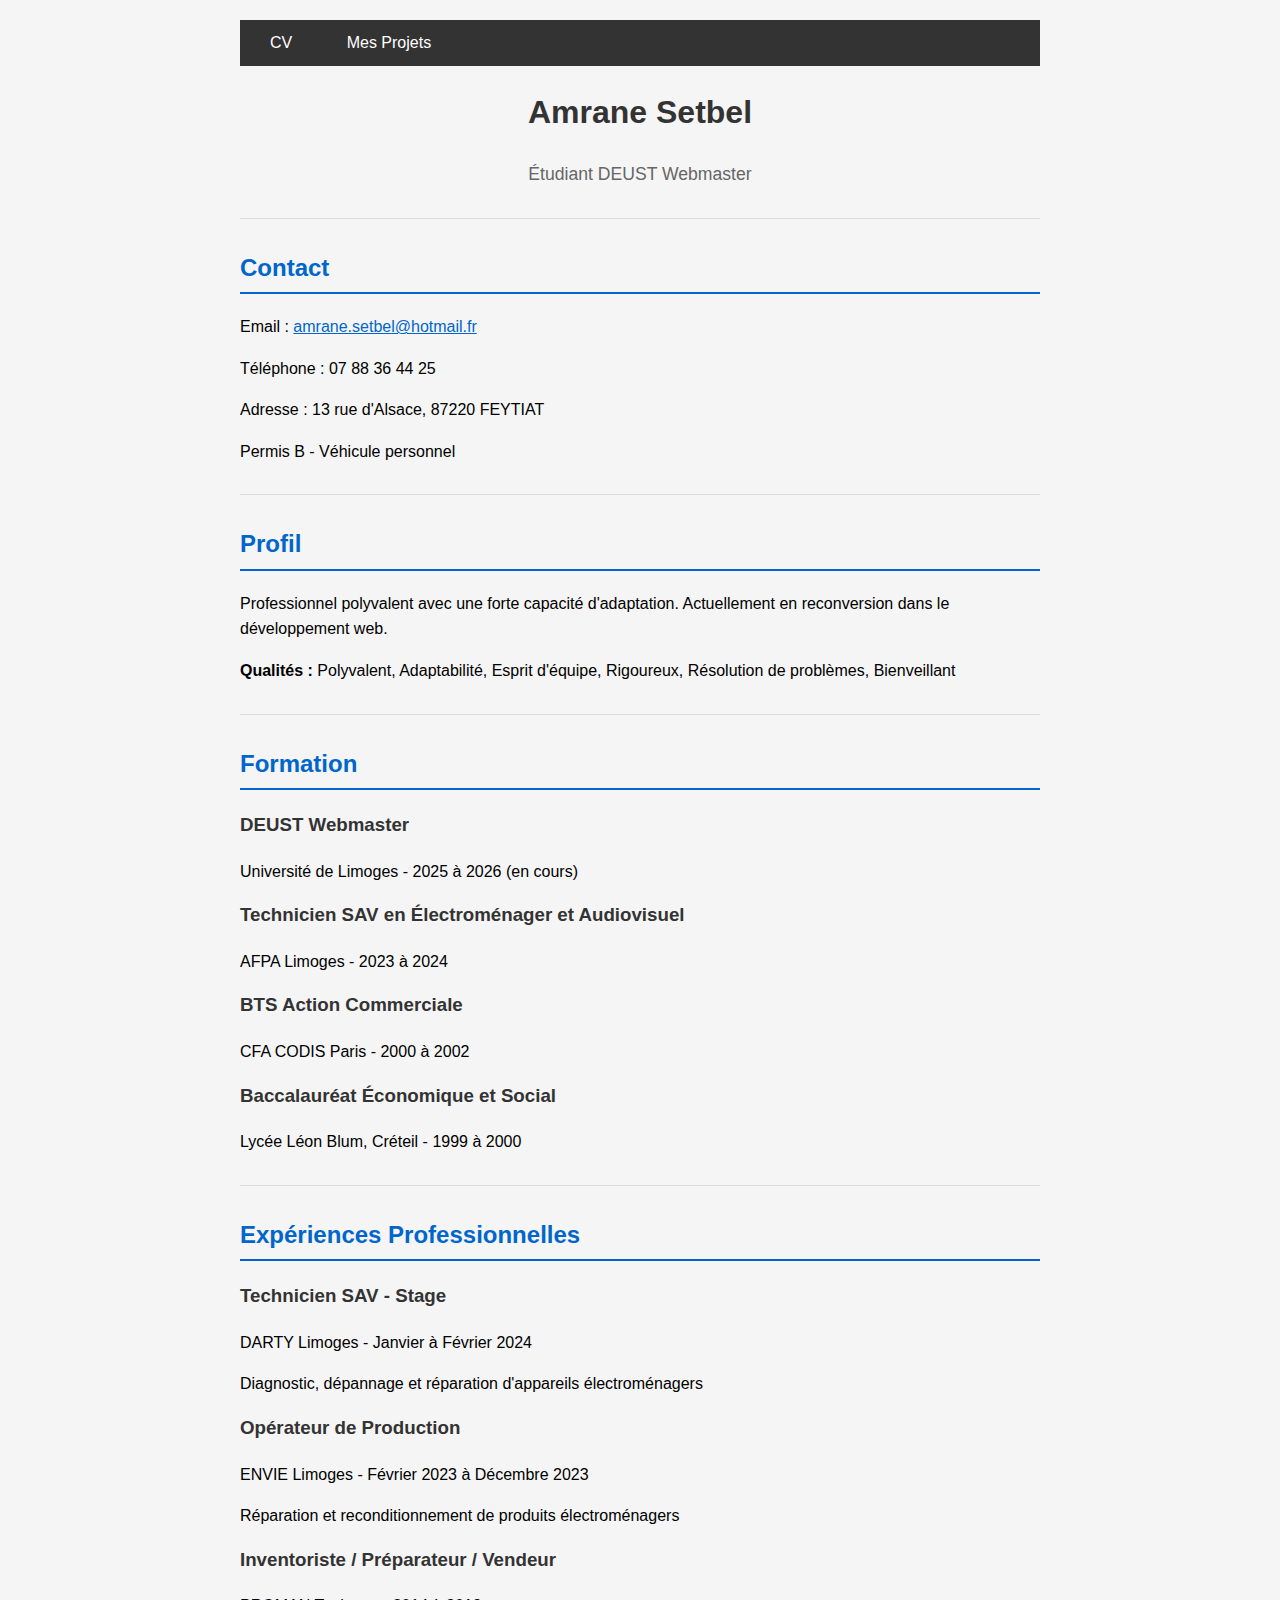
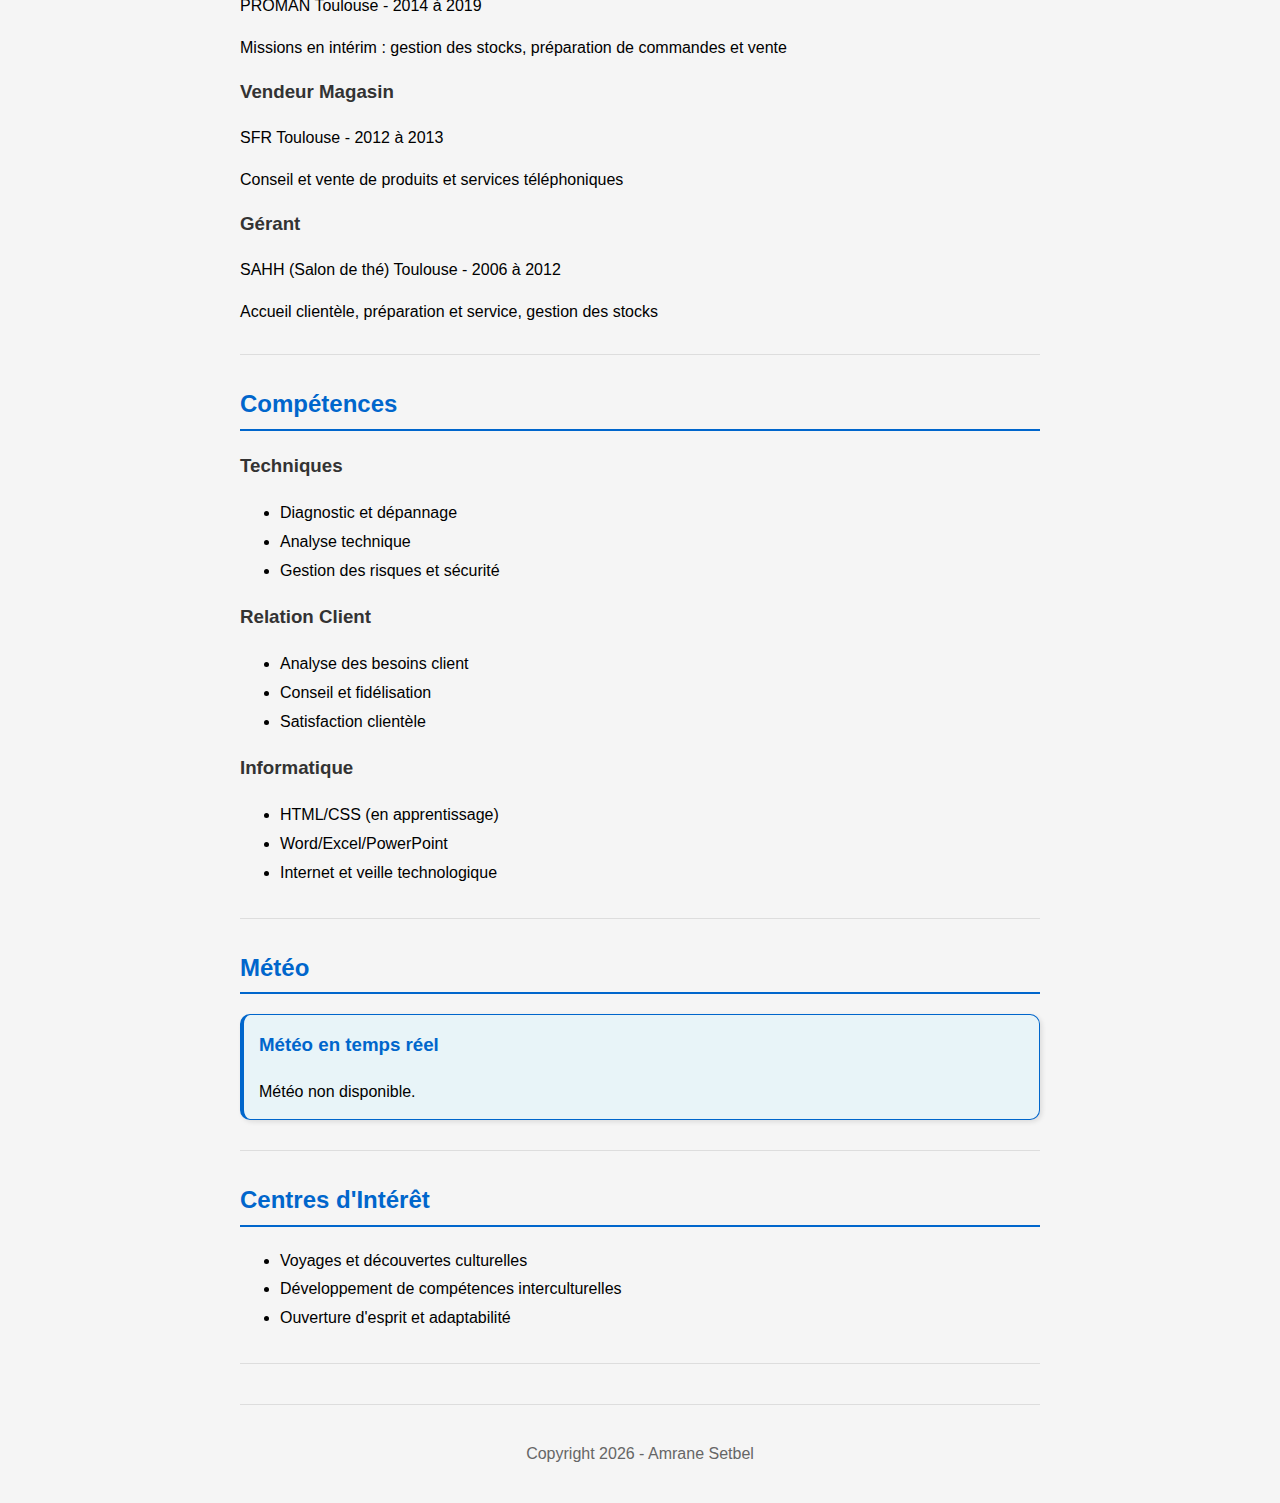
<file: index.html>
<!DOCTYPE html>
<html lang="fr">
<head>
    <meta charset="UTF-8">
    <meta name="viewport" content="width=device-width, initial-scale=1.0">
    <title>Amrane Setbel - CV</title>
    <link rel="stylesheet" href="style.css">
</head>
<body>
    
    <nav>
        <a href="index.html">CV</a>
        <a href="projets.html">Mes Projets</a>
    </nav>

    <h1>Amrane Setbel</h1>
    <p class="sous-titre">Étudiant DEUST Webmaster</p>

    <hr>

    <h2>Contact</h2>
    <p>Email : <a href="mailto:amrane.setbel@hotmail.fr">amrane.setbel@hotmail.fr</a></p>
    <p>Téléphone : 07 88 36 44 25</p>
    <p>Adresse : 13 rue d'Alsace, 87220 FEYTIAT</p>
    <p>Permis B - Véhicule personnel</p>

    <hr>

    <h2>Profil</h2>
    <p>Professionnel polyvalent avec une forte capacité d'adaptation. Actuellement en reconversion dans le développement web.</p>
    <p><strong>Qualités :</strong> Polyvalent, Adaptabilité, Esprit d'équipe, Rigoureux, Résolution de problèmes, Bienveillant</p>

    <hr>

    <h2>Formation</h2>
    
    <h3>DEUST Webmaster</h3>
    <p>Université de Limoges - 2025 à 2026 (en cours)</p>

    <h3>Technicien SAV en Électroménager et Audiovisuel</h3>
    <p>AFPA Limoges - 2023 à 2024</p>

    <h3>BTS Action Commerciale</h3>
    <p>CFA CODIS Paris - 2000 à 2002</p>

    <h3>Baccalauréat Économique et Social</h3>
    <p>Lycée Léon Blum, Créteil - 1999 à 2000</p>

    <hr>

    <h2>Expériences Professionnelles</h2>

    <h3>Technicien SAV - Stage</h3>
    <p>DARTY Limoges - Janvier à Février 2024</p>
    <p>Diagnostic, dépannage et réparation d'appareils électroménagers</p>

    <h3>Opérateur de Production</h3>
    <p>ENVIE Limoges - Février 2023 à Décembre 2023</p>
    <p>Réparation et reconditionnement de produits électroménagers</p>

    <h3>Inventoriste / Préparateur / Vendeur</h3>
    <p>PROMAN Toulouse - 2014 à 2019</p>
    <p>Missions en intérim : gestion des stocks, préparation de commandes et vente</p>

    <h3>Vendeur Magasin</h3>
    <p>SFR Toulouse - 2012 à 2013</p>
    <p>Conseil et vente de produits et services téléphoniques</p>

    <h3>Gérant</h3>
    <p>SAHH (Salon de thé) Toulouse - 2006 à 2012</p>
    <p>Accueil clientèle, préparation et service, gestion des stocks</p>

    <hr>

    <h2>Compétences</h2>

    <h3>Techniques</h3>
    <ul>
        <li>Diagnostic et dépannage</li>
        <li>Analyse technique</li>
        <li>Gestion des risques et sécurité</li>
    </ul>

    <h3>Relation Client</h3>
    <ul>
        <li>Analyse des besoins client</li>
        <li>Conseil et fidélisation</li>
        <li>Satisfaction clientèle</li>
    </ul>

    <h3>Informatique</h3>
    <ul>
        <li>HTML/CSS (en apprentissage)</li>
        <li>Word/Excel/PowerPoint</li>
        <li>Internet et veille technologique</li>
    </ul>

    <hr>

    
<div>
    <h2>Météo</h2>
    <div id="meteo" class="api-container">
    <h3>Météo en temps réel</h3>
    <div id="meteo-data">Chargement de la météo...</div>
</div>

    <hr>

    <h2>Centres d'Intérêt</h2>
    <ul>
        <li>Voyages et découvertes culturelles</li>
        <li>Développement de compétences interculturelles</li>
        <li>Ouverture d'esprit et adaptabilité</li>
    </ul>

    <hr>

    <footer>
        <p>Copyright 2026 - Amrane Setbel</p>
    </footer>

    
  <script>

fetch('https://wttr.in/Feytiat?format=j1')
  .then(response => response.json())
  .then(data => {
    const temp = data.current_condition[0].temp_C;
    const desc = data.current_condition[0].lang_fr[0].value;
    

    document.getElementById('meteo-data').innerHTML = `
      <p><strong>Ville :</strong> Feytiat</p>
      <p><strong>Température :</strong> ${temp}°C</p>
      <p><strong>Ciel :</strong> ${desc}</p>
    `;
  })
  .catch(error => {
    document.getElementById('meteo-data').innerHTML = "Météo non disponible.";
  });
</script>
           
    

</body>
</html>
</file>
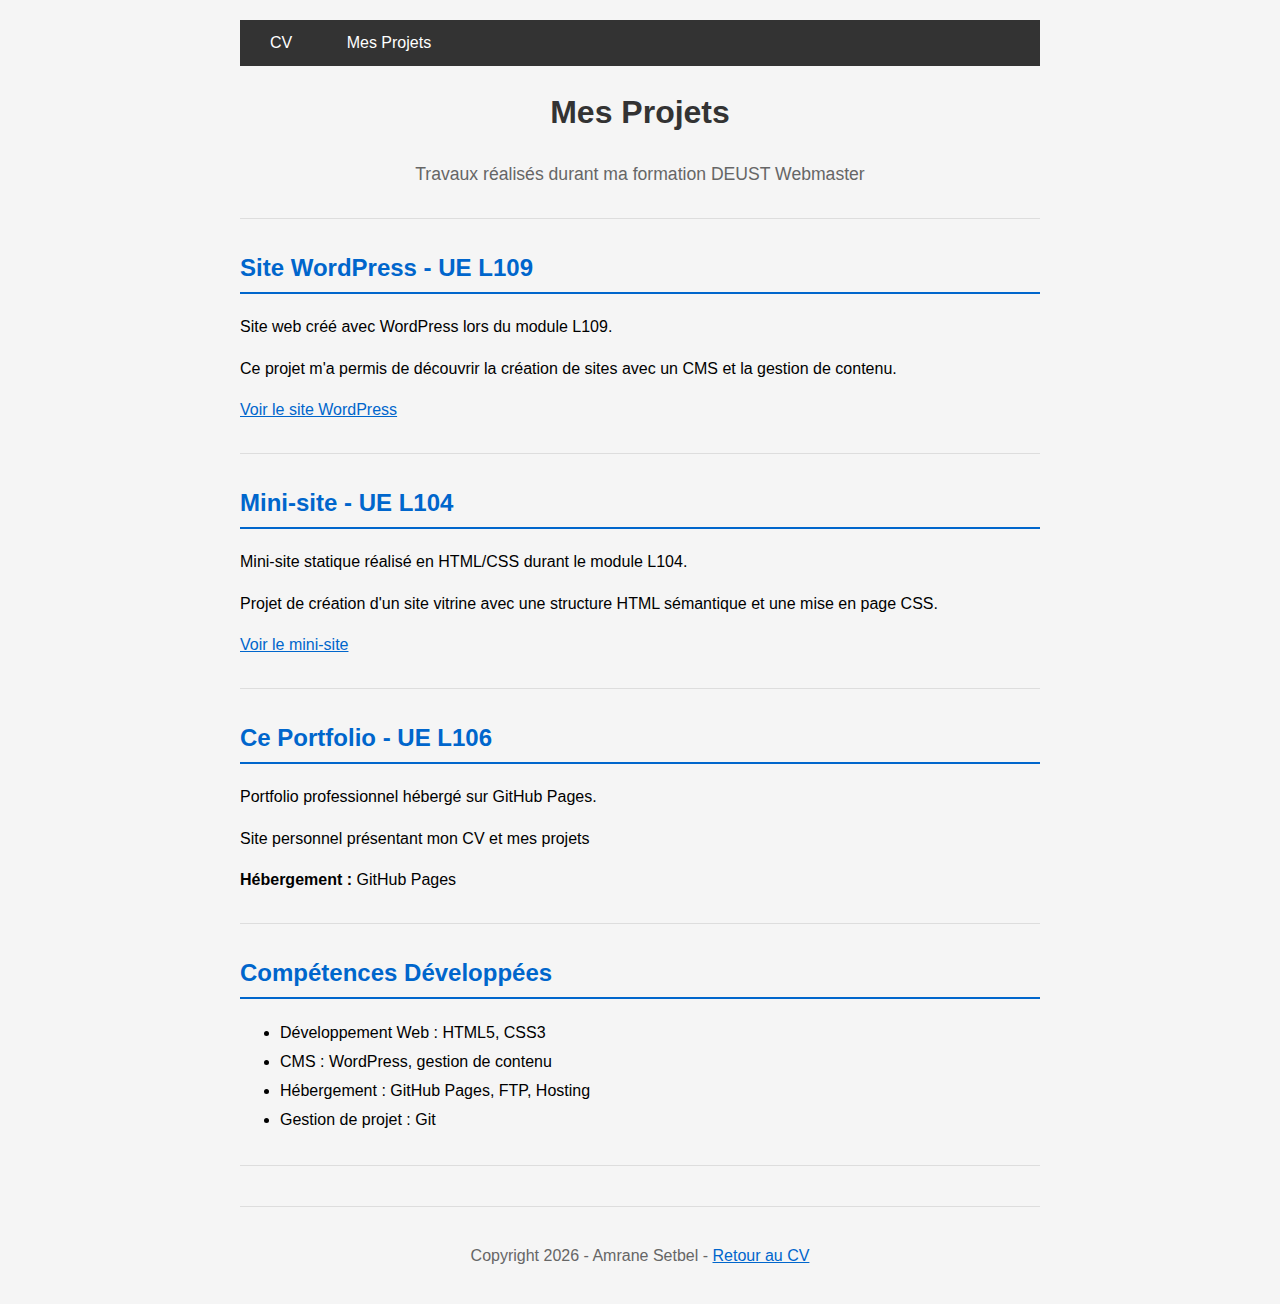
<file: projets.html>
<!DOCTYPE html>
<html lang="fr">
<head>
    <meta charset="UTF-8">
    <title>Mes Projets - Amrane Setbel</title>
    <link rel="stylesheet" href="style.css">
</head>
<body>
    
    <nav>
        <a href="index.html">CV</a>
        <a href="projets.html">Mes Projets</a>
    </nav>

    <h1>Mes Projets</h1>
    <p class="sous-titre">Travaux réalisés durant ma formation DEUST Webmaster</p>

    <hr>

    <h2>Site WordPress - UE L109</h2>
    <p>Site web créé avec WordPress lors du module L109.</p>
    <p>Ce projet m'a permis de découvrir la création de sites avec un CMS et la gestion de contenu.</p>
    <a href="https://setbel1.hosting.unilim.fr/UEL109/" target="_blank">Voir le site WordPress</a>
    

    <hr>

    <h2>Mini-site - UE L104</h2>
    <p>Mini-site statique réalisé en HTML/CSS durant le module L104.</p>
    <p>Projet de création d'un site vitrine avec une structure HTML sémantique et une mise en page CSS.</p>
    <a href="https://setbel1.hosting.unilim.fr/minisite/" target="_blank">Voir le mini-site</a>
    

    <hr>

    <h2>Ce Portfolio - UE L106</h2>
    <p>Portfolio professionnel hébergé sur GitHub Pages.</p>
    <p>Site personnel présentant mon CV et mes projets</p>
    <p><strong>Hébergement :</strong> GitHub Pages</p>

    <hr>

    <h2>Compétences Développées</h2>
    <ul>
        <li>Développement Web : HTML5, CSS3</li>
        <li>CMS : WordPress, gestion de contenu</li>
        <li>Hébergement : GitHub Pages, FTP, Hosting</li>
        <li>Gestion de projet : Git</li>
    </ul>

    <hr>



    <footer>
        <p>Copyright 2026 - Amrane Setbel - <a href="index.html">Retour au CV</a></p>
    </footer>

</body>
</html>
</file>
<file: style.css>
body {
    font-family: Arial, sans-serif;
    max-width: 800px;
    margin: 0 auto;
    padding: 20px;
    line-height: 1.6;
    background-color: #f5f5f5;
}

nav {
    background-color: #333;
    padding: 10px;
    margin-bottom: 20px;
}

nav a {
    color: white;
    text-decoration: none;
    padding: 10px 20px;
    margin-right: 10px;
}

nav a:hover {
    background-color: #555;
}

h1 {
    color: #333;
    text-align: center;
}

.sous-titre {
    text-align: center;
    color: #666;
    font-size: 1.1em;
}

h2 {
    color: #0066cc;
    border-bottom: 2px solid #0066cc;
    padding-bottom: 5px;
}

h3 {
    color: #333;
    margin-top: 15px;
}

a {
    color: #0066cc;
}

a:hover {
    text-decoration: underline;
}

hr {
    border: none;
    border-top: 1px solid #ddd;
    margin: 30px 0;
}

ul {
    line-height: 1.8;
}

#meteo  {
    background-color: #e8f4f8;
    padding: 15px;
    border-left: 4px solid #0066cc;
    margin: 15px 0;
}

footer {
    text-align: center;
    margin-top: 40px;
    padding-top: 20px;
    border-top: 1px solid #ddd;
    color: #666;
}

.api-container {
    background: #f9f9f9;
    border-radius: 10px;
    padding: 15px;
    margin-top: 20px;
    border: 1px solid #0066cc; 
    box-shadow: 2px 2px 5px rgba(0,0,0,0.1);
}

.api-container h3 {
    margin-top: 0;
    color: #0066cc;

}
</file>
